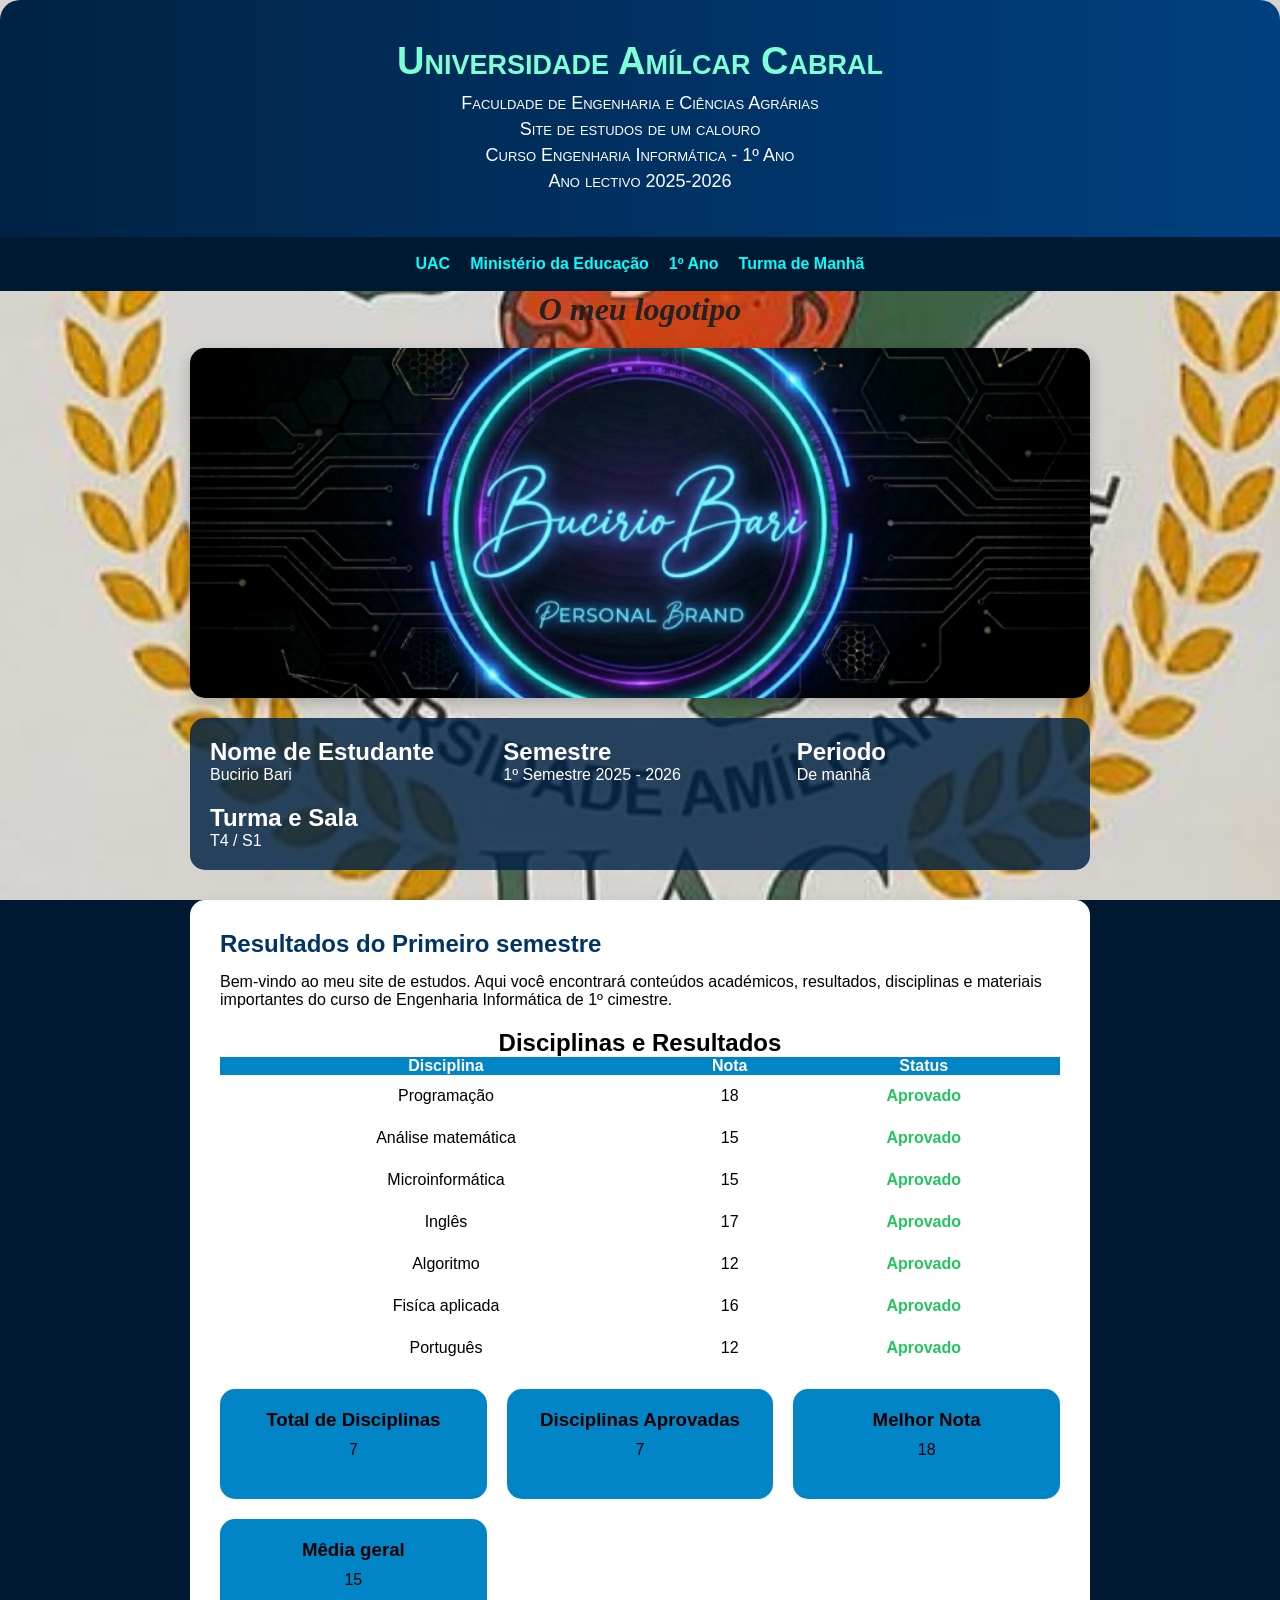
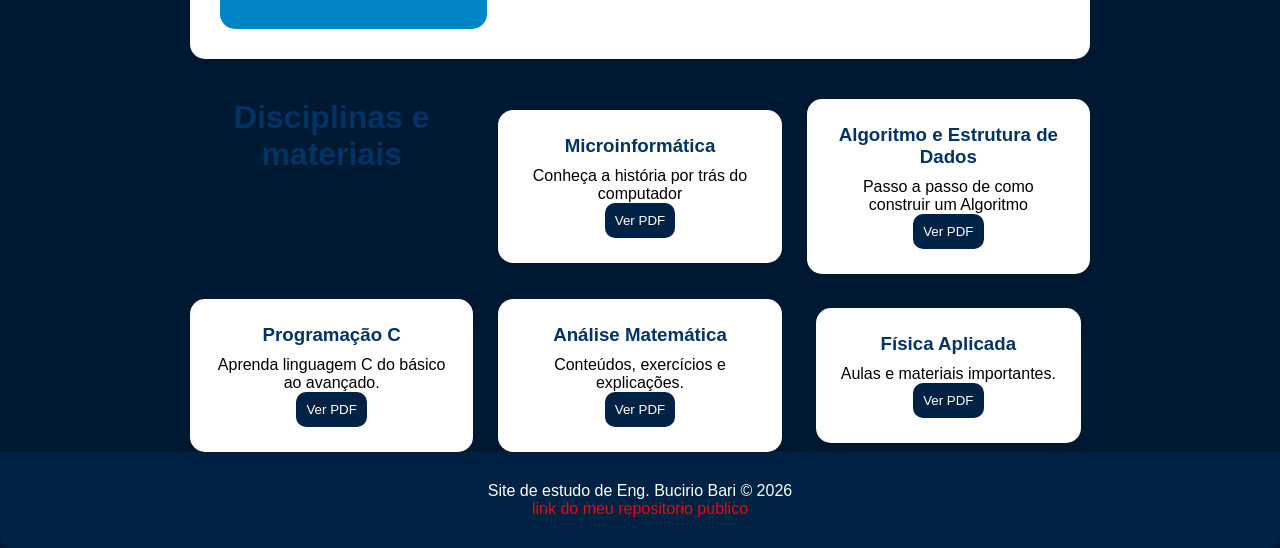
<file: index.html>
<!DOCTYPE html>
<html lang="pt-gw">
<head>
<meta charset="UTF-8">
<meta name="viewport" content="width=device-width, initial-scale=1.0">
<title>Meu Site de estudos</title>
<link rel="stylesheet" href="style.css">
<link rel="shortcut icon" href="favicon.ico" type="image/x-icon">

<head>
    

<body>


<header>
    <h1>Universidade Amílcar Cabral</h1>
    <p>Faculdade de Engenharia e Ciências Agrárias</p>
    <p>Site de estudos de um calouro</p>
    <p>Curso Engenharia Informática - 1º Ano</p>
    <p>Ano lectivo 2025-2026</p>
</header>

<nav>
    <a href="#">UAC</a>
    <a href="#">Ministério da Educação</a>
    <a href="#">1º Ano</a>
    <a href="#">Turma de Manhã</a>
</nav>

<main>

<p>O meu logotipo</p>

<img src="imagem/bari2.png" class="banner" alt="banner">

 <div class="profile">

      <div>
        <h2>Nome de Estudante</h2>
        <p>Bucirio Bari</p>
      </div>

      <div>
        <h2>Semestre</h2>
        <p>1º Semestre 2025 - 2026</p>
      </div>

      <div>
        <h2>Periodo</h2>
        <p>De manhã</p>
      </div>

      <div>
        <h2>Turma e Sala</h2>
        <p>T4 / S1</p>
      </div>

    </div>

<article>

<h1>Resultados do Primeiro semestre</h1>
<p>
Bem-vindo ao meu site de estudos.
Aqui você encontrará conteúdos académicos,
resultados, disciplinas e materiais importantes
do curso de Engenharia Informática de 1º cimestre.
</p>


    <div class="table-container">

      <h2 class="titulo">Disciplinas e Resultados</h2>

      <table>

        <thead>
          <tr>
            <th>Disciplina</th>
            <th>Nota</th>
            <th>Status</th>
          </tr>
        </thead>

        <tbody>

          <tr>
            <td>Programação</td>
            <td>18</td>
            <td class="approved">Aprovado</td>
          </tr>

          <tr>
            <td>Análise matemática </td>
            <td>15</td>
            <td class="approved">Aprovado</td>
          </tr>

          <tr>
            <td>Microinformática</td>
            <td>15</td>
            <td class="approved">Aprovado</td>
          </tr>

          <tr>
            <td>Inglês</td>
            <td>17</td>
            <td class="approved">Aprovado</td>
          </tr>

          <tr>
            <td>Algoritmo</td>
            <td>12</td>
            <td class="approved">Aprovado</td>
          </tr>

          <tr>
            <td>Fisíca aplicada</td>
            <td>16</td>
            <td class="approved">Aprovado</td>
          </tr>

          <tr>
            <td>Português</td>
            <td>12</td>
            <td class="approved">Aprovado</td>
          </tr>

        </tbody>

      </table>

    </div>

    <div class="stats">

      <div class="stat-box">
        <h3>Total de Disciplinas</h3>
        <p>7</p>
      </div>

      <div class="stat-box">
        <h3>Disciplinas Aprovadas</h3>
        <p>7</p>
      </div>

      <div class="stat-box">
        <h3>Melhor Nota</h3>
        <p>18</p>
      </div>

      <div class="stat-box">
        <h3>Mêdia geral</h3>
        <p>15</p>
      </div>

    </div>

  </div>

</article>

<section class="cursos">
    
    <h2>Disciplinas e materiais</h2>
    
    <div class="card">
    <h3>Microinformática</h3>
    <p>Conheça a história por trás do computador</p>
    
    <a href="pdf/Microinformatica/AULAS DE INFORMÁTICA.pdf" target="_blank">
    <button>Ver PDF</button>
    </a>
    </div>
    
    <div class="card">
    <h3>Algoritmo e Estrutura de Dados</h3>
    <p>Passo a passo de como construir um Algoritmo</p>
    
    <a href="pdf/Algoritmo e estrutura de dados/AULA 1_Introdução de Algoritmos e Estrutura de dados.pdf" target="_blank">
    <button>Ver PDF</button>
    </a>
    </div>
    
    <div class="card">
    <h3>Programação C</h3>
    <p>Aprenda linguagem C do básico ao avançado.</p>
    
    <a href="pdf/programação c/prog C1.pdf" target="_blank">
    <button>Ver PDF</button>
    </a>
    </div>
    
    <div class="card">
    <h3>Análise Matemática</h3>
    <p>Conteúdos, exercícios e explicações.</p>
    
    <a href="pdfs/matematica.pdf" target="_blank">
    <button>Ver PDF</button>
    </a>
    </div>
    
    <div class="card">
    <h3>Física Aplicada</h3>
    <p>Aulas e materiais importantes.</p>
    
    <a href="pdf/Fisíca aplicada/FISICA ENG2.pdf" target="_blank">
    <button>Ver PDF</button>
    </a>
    </div>
</section class="cursos">



</main>

<footer>
<p>Site de estudo de Eng. Bucirio Bari © 2026</p>
<p><a href="https://github.com/baribucirio-cmyk" target="_blank">link do meu repositorio  publico</a></p>
</footer>

</body>
</html>
</file>
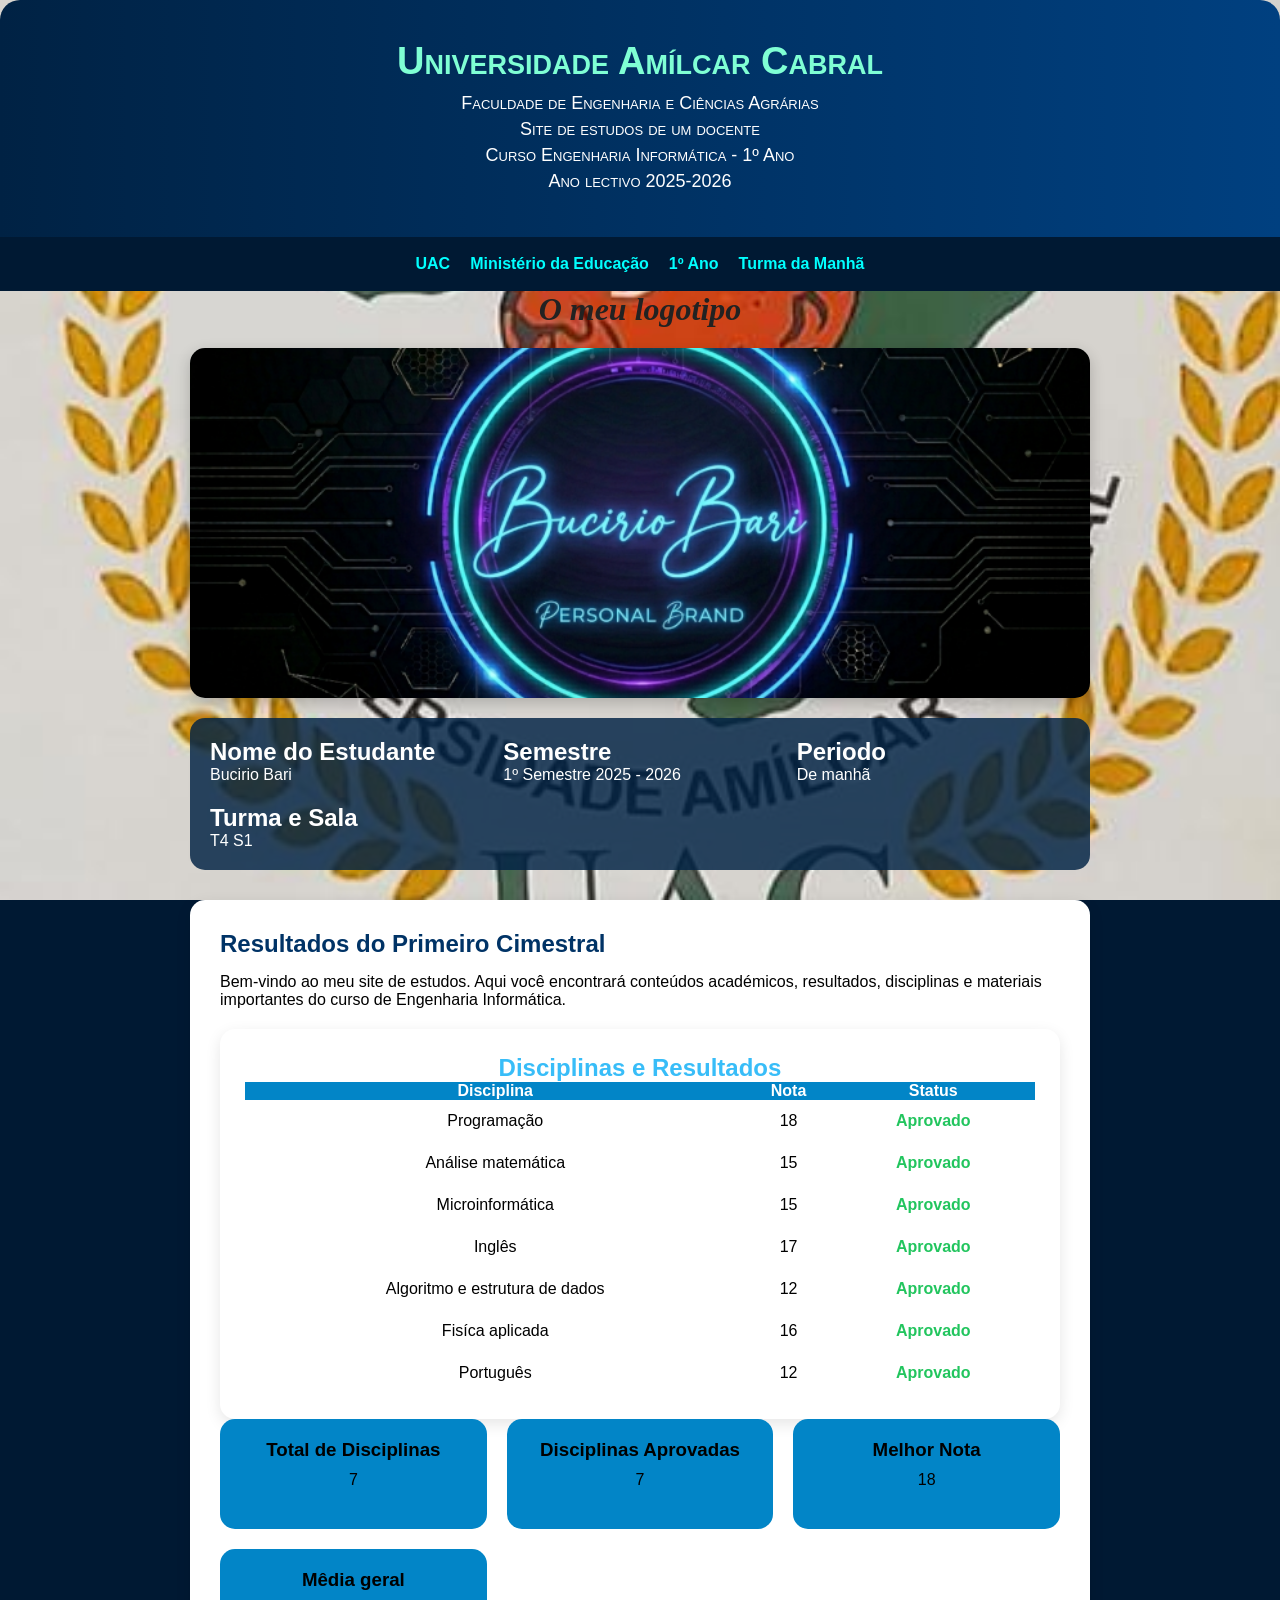
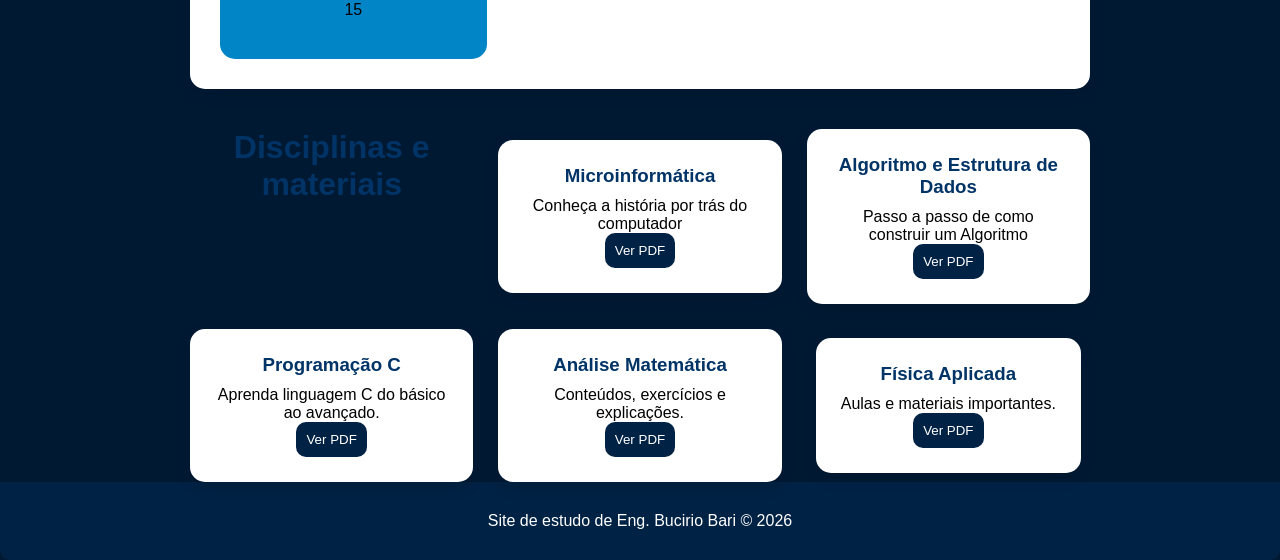
<file: index.html.html>
<!DOCTYPE html>
<html lang="pt">
<head>
<meta charset="UTF-8">
<meta name="viewport" content="width=device-width, initial-scale=1.0">
<title>Meu Site de estudos</title>
<link rel="stylesheet" href="style.css">
<link rel="shortcut icon" href="favicon.ico" type="image/x-icon">

<head>
    

<body>


<header>
    <h1>Universidade Amílcar Cabral</h1>
    <p>Faculdade de Engenharia e Ciências Agrárias</p>
    <p>Site de estudos de um docente</p>
    <p>Curso Engenharia Informática - 1º Ano</p>
    <p>Ano lectivo 2025-2026</p>
</header>

<nav>
    <a href="#">UAC</a>
    <a href="#">Ministério da Educação</a>
    <a href="#">1º Ano</a>
    <a href="#">Turma da Manhã</a>
</nav>

<main>

<p>O meu logotipo</p>

<img src="imagem/bari2.png" class="banner" alt="banner">

 <div class="profile">

      <div>
        <h2>Nome do Estudante</h2>
        <p>Bucirio Bari</p>
      </div>

      <div>
        <h2>Semestre</h2>
        <p>1º Semestre 2025 - 2026</p>
      </div>

      <div>
        <h2>Periodo</h2>
        <p>De manhã</p>
      </div>

      <div>
        <h2>Turma e Sala</h2>
        <p>T4 S1</p>
      </div>

    </div>

<article>

<h1>Resultados do Primeiro Cimestral</h1>
<p>
Bem-vindo ao meu site de estudos.
Aqui você encontrará conteúdos académicos,
resultados, disciplinas e materiais importantes
do curso de Engenharia Informática.
</p>


    <div class="card">

      <h2>Disciplinas e Resultados</h2>

      <table>

        <thead>
          <tr>
            <th>Disciplina</th>
            <th>Nota</th>
            <th>Status</th>
          </tr>
        </thead>

        <tbody>

          <tr>
            <td>Programação</td>
            <td>18</td>
            <td class="approved">Aprovado</td>
          </tr>

          <tr>
            <td>Análise matemática </td>
            <td>15</td>
            <td class="approved">Aprovado</td>
          </tr>

          <tr>
            <td>Microinformática</td>
            <td>15</td>
            <td class="approved">Aprovado</td>
          </tr>

          <tr>
            <td>Inglês</td>
            <td>17</td>
            <td class="approved">Aprovado</td>
          </tr>

          <tr>
            <td>Algoritmo e estrutura de dados</td>
            <td>12</td>
            <td class="approved">Aprovado</td>
          </tr>

          <tr>
            <td>Fisíca aplicada</td>
            <td>16</td>
            <td class="approved">Aprovado</td>
          </tr>

          <tr>
            <td>Português</td>
            <td>12</td>
            <td class="approved">Aprovado</td>
          </tr>

        </tbody>

      </table>

    </div>

    <div class="stats">

      <div class="stat-box">
        <h3>Total de Disciplinas</h3>
        <p>7</p>
      </div>

      <div class="stat-box">
        <h3>Disciplinas Aprovadas</h3>
        <p>7</p>
      </div>

      <div class="stat-box">
        <h3>Melhor Nota</h3>
        <p>18</p>
      </div>

      <div class="stat-box">
        <h3>Mêdia geral</h3>
        <p>15</p>
      </div>

    </div>

  </div>

</article>

<section class="cursos">
    
    <h2>Disciplinas e materiais</h2>
    
    <div class="card">
    <h3>Microinformática</h3>
    <p>Conheça a história por trás do computador</p>
    
    <a href="pdf/Microinformatica/AULAS DE INFORMÁTICA.pdf" target="_blank">
    <button>Ver PDF</button>
    </a>
    </div>
    
    <div class="card">
    <h3>Algoritmo e Estrutura de Dados</h3>
    <p>Passo a passo de como construir um Algoritmo</p>
    
    <a href="pdf/Algoritmo e estrutura de dados/AULA 1_Introdução de Algoritmos e Estrutura de dados.pdf" target="_blank">
    <button>Ver PDF</button>
    </a>
    </div>
    
    <div class="card">
    <h3>Programação C</h3>
    <p>Aprenda linguagem C do básico ao avançado.</p>
    
    <a href="pdf/programação c/prog C1.pdf" target="_blank">
    <button>Ver PDF</button>
    </a>
    </div>
    
    <div class="card">
    <h3>Análise Matemática</h3>
    <p>Conteúdos, exercícios e explicações.</p>
    
    <a href="pdfs/matematica.pdf" target="_blank">
    <button>Ver PDF</button>
    </a>
    </div>
    
    <div class="card">
    <h3>Física Aplicada</h3>
    <p>Aulas e materiais importantes.</p>
    
    <a href="pdf/Fisíca aplicada/FISICA ENG2.pdf" target="_blank">
    <button>Ver PDF</button>
    </a>
    </div>
</section class="cursos">

</main>

<footer>
<p>Site de estudo de Eng. Bucirio Bari © 2026</p>
</footer>

</body>
</html>
</file>
<file: style.css>
@charset "UTF-8";

*{
    margin:0;
    padding:0;
    box-sizing:border-box;
}
html, body{
    max-width: 100%;
    overflow-x: hidden;
}

body{
    min-height:100vh;
    background-color:#001933;
    background-image:url("imagem/IMG-20260420-WA0000.jpg");
    background-position:center center;
    background-repeat:repeat;
    background-size:cover;
    background-attachment:fixed;
    font-family:Arial, Helvetica, sans-serif;
}

/* HEADER */

header{
    background:linear-gradient(to right, #002244, #004080);
    color:white;
    text-align:center;
    padding:40px 20px;
    border-radius:20px 20px 0px 0px;
}

header h1{
    font-variant: small-caps;
    color:aquamarine;
    font-size:38px;
    margin-bottom:10px;
}

header p{
    font-variant: small-caps;
    margin:5px 0;
    font-size:18px;
}

/* MENU */

nav{
    background:#001933;
    display:flex;
    justify-content:center;
    flex-wrap:wrap;
    gap:20px;
    padding:18px;
}

nav a{
    color:aqua;
    text-decoration:none;
    font-weight:bold;
    transition:0.3s;
}

nav a:hover{
    background-color:rgb(92, 6, 24);
    color:gold;
    padding:10px;
    border-radius:10px;
}

/* MAIN */

main{
    width: 100%;
    max-width: 900px;
    margin: auto;
}

main > p{
    text-align:center;
    color:#222;
    font:italic bold 2em serif;
}

/* IMAGENS */

img{
    max-width:100%;
    height:auto;
}



.banner{
    width:100%;
    max-width:900px;
    height:350px;
    object-fit:cover;
    display:block;
    margin:20px auto;
    border-radius:15px;
    box-shadow:0 5px 15px rgba(0,0,0,0.2);
}

/* ARTICLE */

article{
    background:white;
    padding:30px;
    border-radius:15px;
    margin-top:30px;
    box-shadow:0 5px 15px rgba(0,0,0,0.1);
}

article h1{
    color:#003366;
    margin-bottom:15px;
}

article p{
    margin-bottom:20px;
}

/* PROFILE */

.profile{
    background-color:#002244d2;
    color:white;
    font:bold 1.2em;
    padding:20px;
    border-radius:15px;
    display:flex;
    gap:20px;
    flex-wrap:wrap;
    margin-bottom:30px;
}

.profile div{
    flex:1;
    min-width:220px;
}

/* CARDS */

.card{
    background:rgba(255,255,255,0.08);
    text-align:center;
    padding:10px;
    border-radius:15px;
    margin:auto;
}

.card h2{
    margin:auto;
    color:#38bdf8;
}

/* TABLE */

.table-container{
    width: 100%;
    max-width: 100%;
    overflow-x:auto;
    -webkit-overflow-scrolling: touch;
    margin: 20px 0px;
    border-radius: 8px;
    
}
h2.titulo{
    text-align: center;
}
table{
    width: 100%;
    min-width: 100%;
    border-collapse:collapse;
    padding-left:10px;
    position: relative;
}

thead > tr > th {
    position: static;
    top: 0;
}
td{
    padding:12px;
    text-align:center;
}

th{
    background:#0285c7;
    color:white;
}

tr:nth-child(even){
    background:rgba(255,255,255,0.05);
}

tr:hover{
    background:rgba(56,189,248,0.2);
    transition:0.3s;
}

.approved{
    color:#22c55e;
    font-weight:bold;
}

.reproved{
    color:#ef4444;
    font-weight:bold;
}

/* STATS */

.stats{
    display:grid;
    grid-template-columns:repeat(auto-fit,minmax(220px,1fr));
    gap:20px;
}

.stat-box{
    background-color:#0285c7;
    padding:20px;
    border-radius:15px;
    text-align:center;
}

.stat-box h3{
    color:black;
    margin-bottom:10px;
}

/* CURSOS */

.cursos{
    margin-top:40px;
    display:grid;
    grid-template-columns:repeat(auto-fit,minmax(250px,1fr));
    gap:25px;
}

.cursos h2{
    text-align:center;
    margin-bottom:30px;
    color:#003366;
    font-size:32px;
}

.cursos div,
.card{
    background:white;
    padding:25px;
    border-radius:15px;
    text-align:center;
    box-shadow:0 5px 15px rgba(0,0,0,0.1);
    transition:0.3s;
}

.cursos div:hover,
.card:hover{
    transform:translateY(-5px);
}

.cursos h3{
    color:#003366;
    margin-bottom:10px;
}

/* CARREIRA */

.carreira{
    background:white;
    padding:25px;
    border-radius:15px;
    box-shadow:0 5px 15px rgba(0,0,0,0.1);
}

.carreira h3{
    color:#004080;
    margin-bottom:10px;
}

/* BUTTON */

button{
    padding:10px;
    border-radius:10px;
    background:#002244;
    color:white;
    border:none;
    cursor: pointer;
    transition:0.3s;
}

button:hover{
    background:#004080;
}

/* FOOTER */

footer{
    background:#002244;
    color:white;
    text-align:center;
    padding:30px;
    margin-bottom: 10px;
    margin:auto;
    border-radius:0px 0px 10px 10px;
}
footer a {
    text-decoration: none;
    color: #ed0707;
}
footer a:hover {
    background-color: green;
    color: gold;
    border-radius: 
    10px;
    padding: 5px;

}

/* RESPONSIVIDADE */

@media (max-width:768px){

    header{
        padding:25px 15px;
    }

    header h1{
        font-size:28px;
    }

    header p{
        font-size:15px;
    }

    nav{
        gap:10px;
        padding:12px;
    }

    nav a{
        font-size:14px;
    }

    .banner{
        height:220px;
    }

    article{
        padding:20px;
    }

    .profile{
        flex-direction:column;
    }

    table{
        min-width:600px;
    }

    .stats{
        grid-template-columns:1fr;
    }

    .cursos{
        grid-template-columns:1fr;
    }

}

@media (max-width:480px){

    header h1{
        font-size:22px;
    }

    header p{
        font-size:13px;
    }

    main > p{
        font-size:1.3em;
    }

    .banner{
        height:180px;
    }

    article{
        padding:15px;
    }

    .card,
    .carreira,
    .cursos div{
        padding:18px;
    }

    button{
        width:100%;
    }

}
</file>
